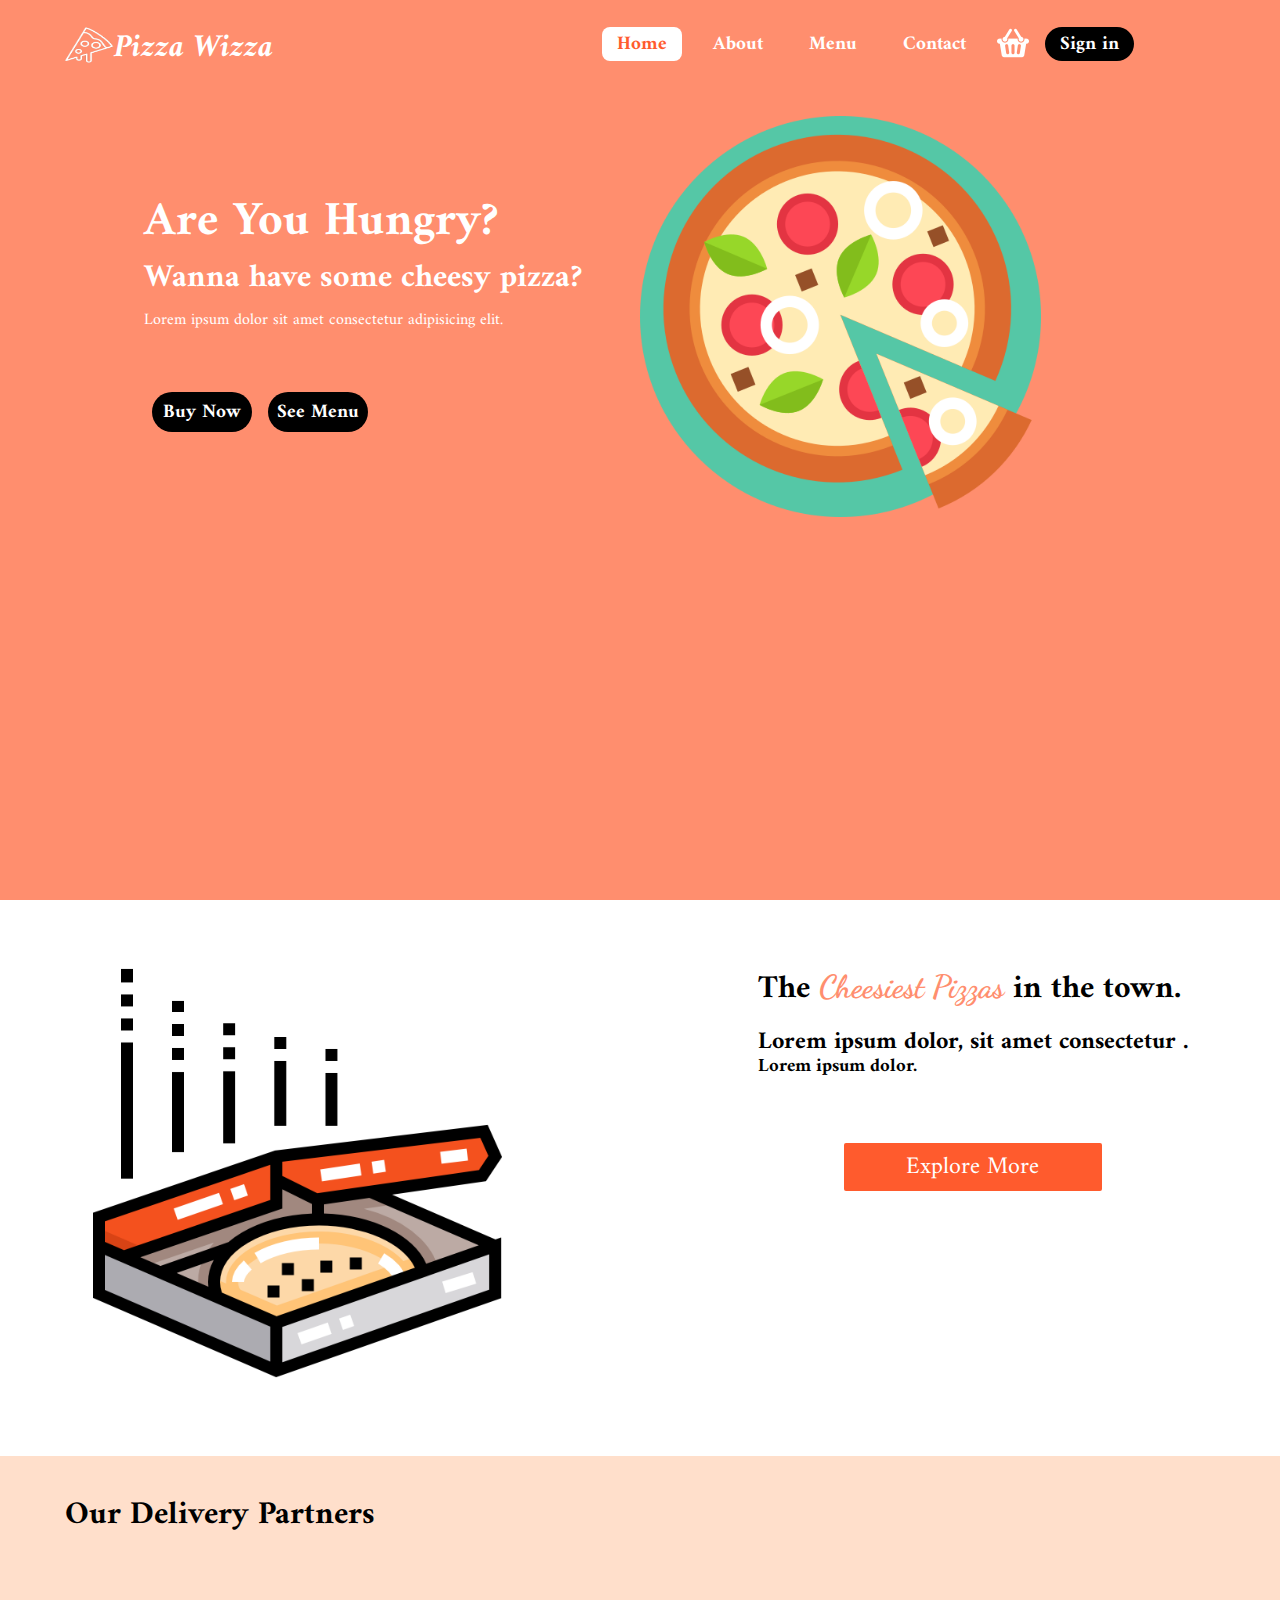
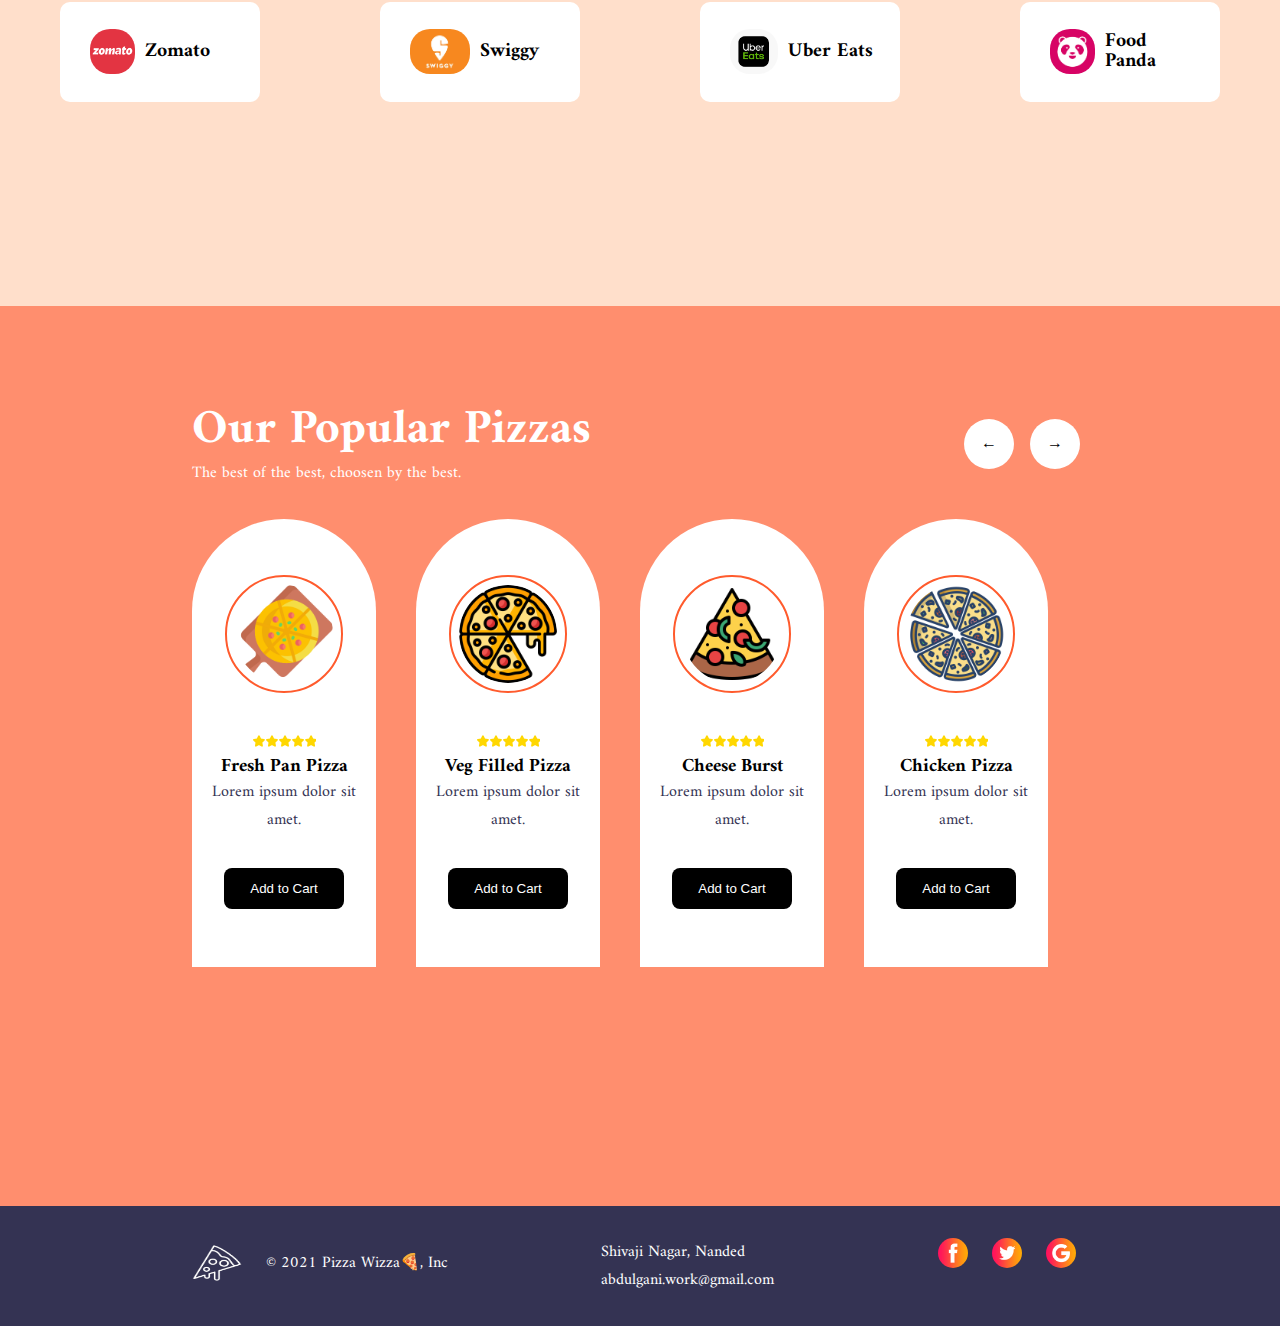
<file: index.html>
<!DOCTYPE html>
<html lang="en">
  <head>
    <meta charset="UTF-8" />
    <meta http-equiv="X-UA-Compatible" content="IE=edge" />
    <meta name="viewport" content="width=device-width, initial-scale=1.0" />
    <title>Pizza Wizza🍕</title>
    <link rel="stylesheet" href="style.css" />
    <link rel="shortcut icon" href="./images/pizza.ico" type="image/x-icon" />
  </head>
  <body>
    <div class="container">
      <div class="hero">
        <nav>
          <div class="nav-left">
            <img
              src="./images/pizza-logo-1.png"
              class="logo-image"
              alt="logo"
            />
            <h1 class="logo-title">Pizza Wizza</h1>
            <img src="./images/menu-icon.png" id="menu-icon" alt="" />
          </div>
          <div class="nav-right">
            <ul>
              <li>
                <a href="index.html" class="nav-links active">Home</a>
              </li>
              <li>
                <a href="#about" class="nav-links">About</a>
              </li>
              <li>
                <a href="#" class="nav-links">Menu</a>
              </li>
              <li>
                <a href="#" class="nav-links">Contact</a>
              </li>
              <li>
                <img src="./images/shopping-basket.png" id="basket" alt="" />
              </li>
              <li>
                <a href="signin.html" id="sign-in" class="nav-links btn-dark"
                  >Sign in</a
                >
              </li>
            </ul>
          </div>
        </nav>
        <div class="hero-content">
          <div class="hero-content-left">
            <h1 class="primary-title" id="content-text">Are You Hungry?</h1>
            <h1>Wanna have some cheesy pizza?</h1>
            <p>Lorem ipsum dolor sit amet consectetur adipisicing elit.</p>
            <div class="content-btn">
              <a href="" class="nav-links btn-dark">Buy Now</a>
              <a href="" class="nav-links btn-dark">See Menu</a>
            </div>
          </div>
          <div class="hero-content-right">
            <img src="./images/pizza-7.png" alt="" />
          </div>
        </div>
      </div>
    </div>

    <div id="about" class="container light">
      <div class="hero about-container">
        <div class="about-left">
          <img src="./images/pizza-box-1.png" alt="pizza" />
        </div>
        <div class="about-right">
          <h1>The <span>Cheesiest Pizzas</span> in the town.</h1>
          <h2>Lorem ipsum dolor, sit amet consectetur .</h2>
          <h3>Lorem ipsum dolor.</h3>
          <a href="#" class="btn-orange">Explore More</a>
        </div>
      </div>
    </div>
    <div class="container small">
      <h1>Our Delivery Partners</h1>
      <div class="delivery-partners-row">
        <div class="delivery-partners">
          <img
            class="delivery-partners-logo"
            src="./images/zomato.png"
            alt=""
          />
          <h3>Zomato</h3>
        </div>
        <div class="delivery-partners">
          <img
            src="./images/swiggy.png"
            class="delivery-partners-logo"
            alt=""
          />
          <h3>Swiggy</h3>
        </div>
        <div class="delivery-partners">
          <img src="./images/uber.png" class="delivery-partners-logo" alt="" />
          <h3>Uber Eats</h3>
        </div>
        <div class="delivery-partners">
          <img
            src="./images/foodpanda.png"
            class="delivery-partners-logo"
            alt=""
          />
          <h3>Food Panda</h3>
        </div>
      </div>
    </div>
    <div class="container">
      <div class="hero popular-items">
        <div class="popular-food-title">
          <div class="div">
            <h1 class="primary-title">Our Popular Pizzas</h1>
            <p>The best of the best, choosen by the best.</p>
          </div>
          <div class="navigation-arrow">
            <div class="navigation-btn">&larr;</div>
            <div class="navigation-btn">&rarr;</div>
          </div>
        </div>
        <div class="popular-food-images">
          <div class="popular-food-card">
            <img src="./images/pizza-icon-1.png" alt="" />
            <img id="rating" src="./images/rating.png" alt="" />
            <h3>Fresh Pan Pizza</h3>
            <p>Lorem ipsum dolor sit amet.</p>
            <button id="btn-secondary" class="btn-secondary">
              Add to Cart
            </button>
          </div>
          <div class="popular-food-card">
            <img src="./images/pizza-icon-2.png" alt="" />
            <img id="rating" src="./images/rating.png" alt="" />
            <h3>Veg Filled Pizza</h3>
            <p>Lorem ipsum dolor sit amet.</p>
            <button id="btn-secondary" class="btn-secondary">
              Add to Cart
            </button>
          </div>
          <div class="popular-food-card">
            <img src="./images/pizza-icon-3.png" alt="" />
            <img id="rating" src="./images/rating.png" alt="" />
            <h3>Cheese Burst</h3>
            <p>Lorem ipsum dolor sit amet.</p>
            <button id="btn-secondary" class="btn-secondary">
              Add to Cart
            </button>
          </div>
          <div class="popular-food-card">
            <img src="./images/pizza-icon-4.png" alt="" />
            <img id="rating" src="./images/rating.png" alt="" />
            <h3>Chicken Pizza</h3>
            <p>Lorem ipsum dolor sit amet.</p>
            <button id="btn-secondary" class="btn-secondary">
              Add to Cart
            </button>
          </div>
        </div>
      </div>
    </div>
    <footer class="footer">
      <div class="footer-wrapper">
        <div class="footer-left">
          <img class="logo-image" src="./images/pizza-logo-1.png" alt="" />
          <span>© 2021 Pizza Wizza🍕, Inc</span>
        </div>
        <div class="footer-middle">
          <span>Shivaji Nagar, Nanded</span>
          <span>abdulgani.work@gmail.com</span>
        </div>
        <div class="footer-right social-icons">
          <img src="./images/fb.png" alt="" />
          <img src="./images/tw.png" alt="" />
          <img src="./images/gp.png" alt="" />
        </div>
      </div>
    </footer>
    <script src="https://ajax.googleapis.com/ajax/libs/jquery/3.6.0/jquery.min.js"></script>
    <script src="./main.js"></script>
  </body>
</html>
</file>
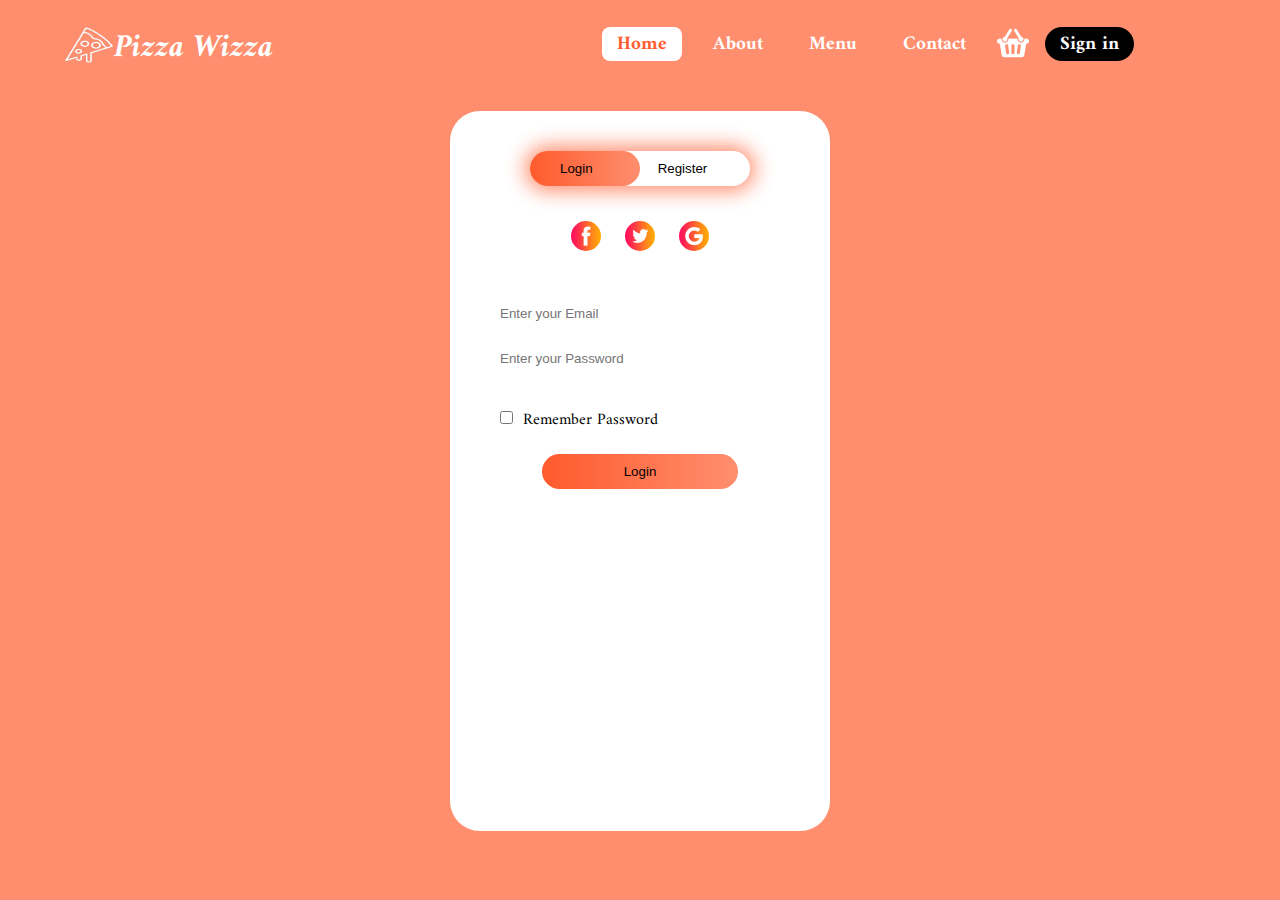
<file: signin.html>
<!DOCTYPE html>
<html lang="en">
  <head>
    <meta charset="UTF-8" />
    <meta http-equiv="X-UA-Compatible" content="IE=edge" />
    <meta name="viewport" content="width=device-width, initial-scale=1.0" />
    <title>Pizza Wizza🍕</title>
    <link rel="stylesheet" href="style.css" />
    <link rel="shortcut icon" href="./images/pizza.ico" type="image/x-icon" />
  </head>
  <body>
    <div class="container">
      <div class="hero">
        <nav>
          <div class="nav-left">
            <img
              src="./images/pizza-logo-1.png"
              class="logo-image"
              alt="logo"
            />
            <h1 class="logo-title">Pizza Wizza</h1>
            <img src="./images/menu-icon.png" id="menu-icon" alt="" />
          </div>
          <div class="nav-right">
            <ul>
              <li>
                <a href="index.html" class="nav-links active">Home</a>
              </li>
              <li>
                <a href="#about" class="nav-links">About</a>
              </li>
              <li>
                <a href="#" class="nav-links">Menu</a>
              </li>
              <li>
                <a href="#" class="nav-links">Contact</a>
              </li>
              <li>
                <img src="./images/shopping-basket.png" id="basket" alt="" />
              </li>
              <li>
                <a href="signin.html" id="sign-in" class="nav-links btn-dark"
                  >Sign in</a
                >
              </li>
            </ul>
          </div>
        </nav>
        <div class="form-box">
          <div class="button-box">
            <div id="btn" onclick="btn()"></div>
            <button
              type="button"
              onclick="login()"
              id="login-btn"
              class="toggle-btn"
            >
              Login
            </button>
            <button
              type="button"
              onclick="register()"
              id="register-btn"
              class="toggle-btn"
            >
              Register
            </button>
          </div>
          <div class="social-icons">
            <img src="./images/fb.png" alt="" />
            <img src="./images/tw.png" alt="" />
            <img src="./images/gp.png" alt="" />
          </div>
          <form id="login-form" class="input-group">
            <input
              type="email"
              name="email"
              placeholder="Enter your Email"
              class="input-field"
              id=""
              required
            />
            <input
              type="password"
              name="password"
              placeholder="Enter your Password"
              class="input-field"
              id=""
              required
            />
            <input type="checkbox" class="check-box" name="" id="" /><span
              >Remember Password</span
            >
            <button type="submit" class="submit-btn">Login</button>
          </form>
          <form id="registeration-form" class="input-group">
            <input
              type="name"
              name="name"
              placeholder="Enter your name"
              class="input-field"
              id=""
              required
            />

            <input
              type="email"
              name="email"
              placeholder="Enter your Email"
              class="input-field"
              id=""
              required
            />
            <input
              type="tel"
              maxlength="10"
              name="number"
              placeholder="Enter your phone number"
              class="input-field"
              id=""
              required
            />
            <input
              type="password"
              name="password"
              placeholder="Enter your Password"
              class="input-field"
              id=""
              required
            />
            <input type="checkbox" class="check-box" name="" id="" /><span
              >I agree to the terms & conditions*</span
            >
            <button type="submit" class="submit-btn">Register</button>
          </form>
        </div>
      </div>
    </div>

    <script src="https://ajax.googleapis.com/ajax/libs/jquery/3.6.0/jquery.min.js"></script>
    <script src="./main.js"></script>
  </body>
</html>
</file>
<file: style.css>
@import url("https://fonts.googleapis.com/css2?family=Amiri:ital,wght@0,400;1,700&family=Dancing+Script:wght@600&display=swap");
/* Setting up Custom properties */
:root {
  /* fonts */
  --ff-primary-regular: "Amiri", serif;
  --ff-stylish: "Dancing Script", cursive;

  /* colors */
  --clr-primary: #ff8e6e;
  --clr-primary-dark: #ff5b2d;
  --clr-bg-light: #ffdfcb;
  --clr-white: #ffffff;
  --clr-black: #000000;
  --clr-grey: #343353;
}
html {
  scroll-behavior: smooth;
}
/* resetting default html tags */
h1,
h2,
h3 {
  line-height: 1.2;
}
img {
  max-width: 100%;
}

* {
  margin: 0;
  padding: 0;
  box-sizing: border-box;
}

body {
  font-family: var(--ff-primary-regular);
  color: var(--clr-black);
}
nav {
  display: flex;
  align-items: center;
  justify-content: space-between;
}
p {
  max-width: 48ch;
}

/* Utitlity class of a container */
.container {
  max-width: 100%;
  min-height: 100vh;
  background-color: var(--clr-primary);
}
.small {
  min-height: 50vh;
  background-color: var(--clr-bg-light);
}
.light {
  background-color: var(--clr-white);
  min-height: 50%;
}
/* Hero section */
.hero {
  max-width: 90%;
  min-height: 90vh;
  margin: 0 auto;
  padding: 20px 0;
  /* border: 1px solid black; */
}
.about-container {
  display: flex;
}

.nav-left {
  display: flex;
  flex-grow: 3;
}
.nav-right {
  display: flex;
  flex-grow: 2;
  justify-content: space-evenly;
}
.nav-right ul {
  list-style: none;
  display: flex;
}
.nav-right ul li {
  margin-right: 1em;
}
.nav-right ul li:last-child {
  margin-right: 0;
}
#menu-icon {
  display: none;
}
.logo-image {
  height: 50px;
  transform: rotateX(45deg);
}
.logo-title {
  line-height: normal;
  font-family: var(--ff-primary-regular);
  color: white;
  font-size: 2rem;
  font-style: italic;
  cursor: pointer;
}
.nav-links {
  text-decoration: none;
  font-size: 1.2rem;
  color: var(--clr-white);
  font-weight: 500;
  text-align: center;
  outline: none;
  padding: 0 15px;
  font-weight: 550;
  transition: 1s;
  border-radius: 8px;
}
.active,
.nav-links:hover {
  background-color: var(--clr-white);
  color: var(--clr-primary-dark);
}

#basket {
  height: 2rem;
  cursor: pointer;
}
.btn-dark {
  background-color: var(--clr-black);
  border-radius: 50px;
  width: 100px;
  transition: 1s;
}
.btn-dark:hover {
  border-radius: 50px;
}
/* content on the landing page */
.hero-content {
  display: flex;
  justify-content: center;
  align-items: center;
  margin: 40px 80px 0;
  /* border: 1px solid red; */
}

.hero-content-left,
.hero-content-right {
  flex-basis: 50%;
  /* border: 1px solid blue; */
  display: flex;
  flex-direction: column;
  justify-content: center;
  padding: 0 50px 0 0;
}

.hero-content-right img {
  max-width: 90%;
}
.hero-content-left h1,
p {
  color: var(--clr-white);
}
.hero-content-left h1 {
  margin-bottom: 8px;
}
#content-text,
.primary-title {
  font-size: 3rem;
  color: var(--clr-white);
}
.content-btn {
  display: flex;
  flex-wrap: wrap;
  align-content: center;
  margin: 50px 0 0 0;
}
.content-btn a {
  padding: 0.2rem 0.5rem;
  margin: 0.5rem 0.5rem;
}
.delivery-partners,
.delivery-partners-row {
  display: flex;
  align-items: center;
}
.delivery-partners-row {
  justify-content: space-around;
  margin: 30px auto 0;
  flex-wrap: wrap;
}
.delivery-partners {
  background-color: var(--clr-white);
  /* height: 100px;
  width: 200px; */
  height: 6.25rem;
  width: 12.5rem;
  margin: 20px 10px;
  padding: 20px;
  border-radius: 10px;
  cursor: pointer;
  transition: 0.5s cubic-bezier(0.99, 0.99, 0.98, 0.99);
}
.delivery-partners:hover {
  background-color: var(--clr-primary);
  color: var(--clr-white);
}
.delivery-partners h3 {
  font-weight: 600;
  line-height: 1;
  font-size: 1.23rem;
}
.delivery-partners-logo {
  height: 75%;
  border-radius: 20px;
  margin: auto 10px;
}
.small h1 {
  position: relative;
  top: 40px;
  left: 65px;
  margin-bottom: 1.8em;
  display: inline-block;
}

.about-container {
  display: flex;
  justify-content: space-around;
  min-height: 20%;
}
.about-left,
.about-right {
  margin: 3rem 0;
}
.about-left {
  padding: 0 6rem 0 0;
}
.about-left img {
  max-width: 80%;
}
.about-right h1 {
  margin-bottom: 1.2rem;
}
.about-right p {
  color: var(--clr-grey);
  margin: 1.2rem auto 0;
  max-width: 48ch;
  line-height: 1;
}
.about-right span {
  font-family: var(--ff-stylish);
  color: var(--clr-primary);
}
.btn-orange {
  background-color: var(--clr-primary-dark);
  color: var(--clr-white);
  font-size: 1.5rem;
  padding: 0.2rem 1.9rem;
  border-radius: 2px;
  text-decoration: none;
  outline: none;
  display: block;
  text-align: center;
  width: 12.5rem;
  min-width: 60%;
  margin: 4rem auto;
}
.btn-orange:hover {
  background-color: var(--clr-primary);
}

.popular-items {
  padding: 6em 8em;
}
.popular-food-title,
.popular-food-images {
  display: flex;
  align-items: center;
  justify-content: space-between;
}

.navigation-arrow {
  display: flex;
}
.navigation-btn {
  height: 50px;
  width: 50px;
  margin: 0 0.5rem;
  border-radius: 50%;
  background-color: var(--clr-white);
  position: relative;
  display: flex;
  align-items: center;
  justify-content: center;
  cursor: pointer;
}
.popular-food-card {
  background-color: var(--clr-white);
  border-radius: 150px 150px 0 0;
  overflow: hidden;
  max-width: 100%;
  /* height: 400px; */
  padding: 1.5em 0.5em;
  margin: 2em 2.5em 2em 0;
  text-align: center;
}
.popular-food-card p {
  color: var(--clr-grey);
}
.popular-food-card img:not(#rating) {
  max-width: 70%;
  display: block;
  margin: 2em auto;
  padding: 0.5em;
  border-radius: 50%;
  border: 2px solid var(--clr-primary-dark);
}
#rating {
  display: block;
  margin: 0 auto;
}
.btn-secondary {
  outline: none;
  border: 0;
  background-color: var(--clr-black);
  color: var(--clr-white);
  padding: 1em 2em;
  margin: 2.5em auto;
  border-radius: 8px;
  cursor: pointer;
  /* font-weight: 650; */
}
.btn-secondary:hover {
  background-color: var(--clr-primary);
}

/*Login and registeration form*/
.form-box {
  border-radius: 30px;
  max-width: 380px;
  min-height: 80vh;
  position: relative;
  overflow: hidden;
  margin: 3% auto;
  background-color: var(--clr-white);
  padding: 5px;
}
.button-box {
  width: 220px;
  margin: 35px auto;
  position: relative;
  box-shadow: 0 0 20px 5px var(--clr-primary);
  border-radius: 30px;
}
.toggle-btn {
  padding: 10px 30px;
  cursor: pointer;
  background: transparent;
  border: 0;
  outline: none;
  position: relative;
}
#btn {
  top: 0;
  left: 0;
  position: absolute;
  width: 110px;
  height: 100%;
  background: linear-gradient(
    to right,
    var(--clr-primary-dark),
    var(--clr-primary)
  );
  border-radius: 30px;
  transition: 1s;
}
.social-icons {
  display: flex;
  align-items: center;
  justify-content: center;
  margin: 20px auto;
  text-align: center;
}
.social-icons img {
  width: 30px;
  border-radius: 50%;
  margin: 0 12px;
  cursor: pointer;
}
.input-group {
  top: 180px;
  position: absolute;
  width: 280px;
  transition: 1s;
}
.input-field {
  width: 100%;
  padding: 10px 0;
  margin: 5px 0;
  border: 0 0 1px 0 solid var(--clr-primary);
  outline: none;
  background: transparent;
}
.check-box {
  margin: 30px 10px 30px 0;
}
.check-box span {
  color: var(--clr-grey);
  font-size: 0.75rem;
  bottom: 68px;
  position: absolute;
}
.submit-btn {
  width: 70%;
  padding: 10px 30px;
  cursor: pointer;
  display: block;
  margin: auto;
  background: linear-gradient(
    to right,
    var(--clr-primary-dark),
    var(--clr-primary)
  );
  outline: none;
  border: 0;
  border-radius: 30px;
}
#login-form {
  left: 50px;
}
#registeration-form {
  left: 450px;
}
.submit-btn:hover {
  background: linear-gradient(var(--clr-primary), var(--clr-primary-dark));
}

/* Footer */
.footer {
  max-width: 100%;
  background-color: var(--clr-grey);
}
.footer-wrapper {
  width: 80%;
  margin: 0 auto;
  padding: 2em 4em;
  display: flex;
  align-items: flex-start;
  justify-content: space-between;
  color: var(--clr-white);
}
.footer-left {
  display: flex;
  align-items: center;
}
.footer-left span {
  margin-left: 24px;
}
.footer-middle {
  display: flex;
  flex-direction: column;
}
.footer-right {
  margin: 0;
}
/* Media Queries */
@media only screen and (max-width: 1200px) {
  .hero-content-left h1 {
    font-size: 1.5rem;
  }
  /* #content-text {
    font-size: 2.5rem;
  } */
  .popular-food-images {
    flex-wrap: wrap;
  }
}
@media only screen and (max-width: 940px) {
  .hero-content-left h1 {
    font-size: 1.5rem;
  }
  #content-text {
    font-size: 2.5rem;
  }
  .hero-content {
    /* display: block; */
    margin: 40px 20px 0;
  }
  .hero-content-right img {
    width: 80%;
    /* display: block; */
    margin: 1rem auto;
  }
  .popular-food-card {
    width: 40%;
    padding: 1.5em 0em;
    margin: 1em 0.5em 1em 0;
  }
}

@media only screen and (max-width: 810px) {
  nav {
    flex-direction: column;
    align-items: flex-start;
  }
  .nav-left {
    width: 100%;
    justify-content: space-between;
  }
  .nav-right {
    display: none;
    width: 100%;
  }
  .nav-right ul {
    flex-direction: column;
  }
  .nav-right ul li {
    text-align: center;
    margin: 0;
  }
  .nav-right.show {
    display: flex;
  }
  #menu-icon {
    display: block;
  }
  .hero {
    width: 100%;
  }
  .hero-content-left,
  .hero-content-right {
    width: 100%;
  }
  .about-left {
    padding: 0 0 0 0;
  }
  .footer-wrapper,
  .footer-left,
  .footer-right {
    display: block;
    text-align: center;
  }
  .footer-left img {
    display: none;
  }
}
@media only screen and (max-width: 650px) {
  .hero-content {
    flex-direction: column;
    align-items: center;
  }
  .hero-content img {
    max-width: 60%;
  }
  .hero-content-left,
  .hero-content-right {
    padding: 0;
  }
  .hero-content-left {
    order: 2;
    justify-content: center;
    align-items: center;
  }
  .content-btn {
    max-width: 100%;
  }
  .about-container {
    display: block;
  }
  .about-right p {
    margin: 0;
  }

  .about-left {
    display: flex;
    justify-content: center;
    align-items: center;
  }
  .about-right h1,
  h2,
  h3,
  p {
    text-align: center;
  }
  .popular-food-card,
  .popular-food-title,
  .btn-secondary {
    font-size: 12px;
  }
  .popular-food-card,
  .popular-food-images {
    display: block;
    width: 100%;
    margin: 2em auto;
  }
  .popular-food-card {
    width: 50%;
  }
  .popular-food-title h1 {
    font-size: 2rem;
  }
  .popular-items:not(.popular-food-images) {
    padding: 2em 2em;
  }
  .navigation-btn {
    height: 30px;
    width: 30px;
  }
}
</file>
